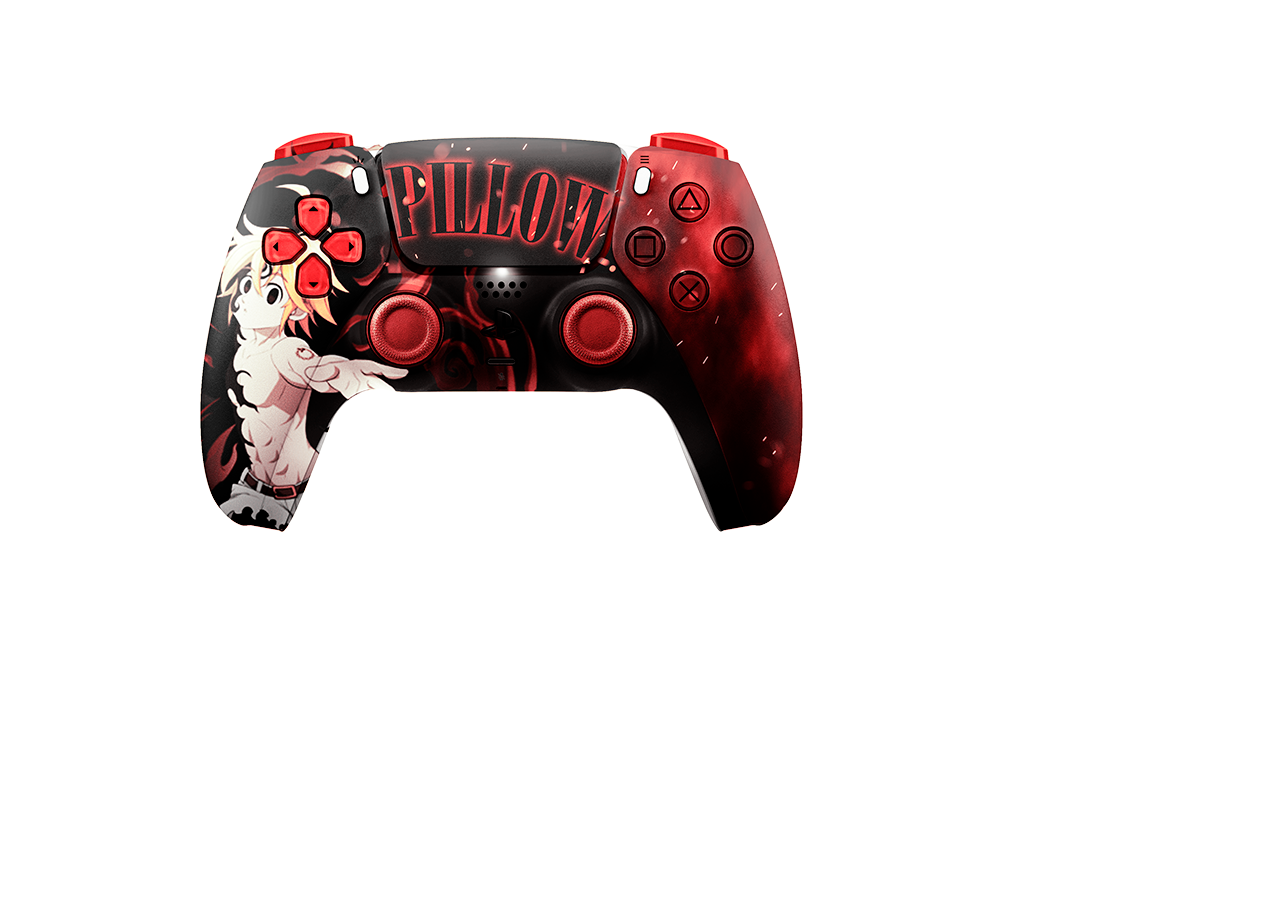
<file: controller.html>
<!DOCTYPE html>
<html>
<head>
<meta charset="UTF-8">
<title>PS5 Controller Overlay</title>

<style>
html, body {
    margin: 0;
    padding: 0;
    width: 100%;
    height: 100%;
    background: transparent;
    overflow: hidden;
}

#controller {
    position: relative;
    width: 1000px;
    height: 667px;
}

canvas {
    position: absolute;
    left: 0;
    top: 0;
    width: 1000px;
    height: 667px;
    pointer-events: none;
}
</style>
</head>

<body>

<div id="controller">
    <canvas id="base" width="1000" height="667"></canvas>
</div>

<script>

const WIDTH = 1000;
const HEIGHT = 667;


/* =====================================================
   SETTINGS
===================================================== */

/*
   How far the visual stick moves.

   Your Gamepad API gives us -1 to +1.
   50 pixels means full stick = 50 pixels.
*/

const STICK_RANGE = 10;


/*
   Ignore tiny controller drift.
*/

const DEADZONE = 0.10;


/*
   Pixel difference threshold.

   We use this to separate the joystick
   from the normal controller.
*/

const DIFFERENCE_THRESHOLD = 25;


/* =====================================================
   BUTTONS
===================================================== */

const files = {

    x: "controller_x_pressed.png",
    o: "controller_o_pressed.png",
    square: "controller_square_pressed.png",
    triangle: "controller_triangle_pressed.png",

    L1: "controller_L1_pressed.png",
    R1: "controller_R1_pressed.png",

    dpadup: "controller_dpadup_pressed.png",
    dpaddown: "controller_dpaddown_pressed.png",
    dpadleft: "controller_dpadleft_pressed.png",
    dpadright: "controller_dpadright_pressed.png",

    touchpad: "controller_touchpad_pressed.png"
};


const buttonMap = {

    0: "x",
    1: "o",
    2: "square",
    3: "triangle",

    4: "L1",
    5: "R1",

    12: "dpadup",
    13: "dpaddown",
    14: "dpadleft",
    15: "dpadright",

    9: "touchpad"
};


/* =====================================================
   CANVAS
===================================================== */

const canvas =
    document.getElementById("base");

const ctx =
    canvas.getContext("2d");


let normalImage = null;

let overlays = {};

let gamepad = null;

let leftStick = null;
let rightStick = null;


/* =====================================================
   LOAD IMAGE
===================================================== */

function loadImage(src) {

    return new Promise((resolve, reject) => {

        const img = new Image();

        img.onload = () => resolve(img);

        img.onerror = () =>
            reject(
                new Error(
                    "Could not load " + src
                )
            );

        img.src = src;
    });
}


/* =====================================================
   GET IMAGE DATA
===================================================== */

function imageData(img) {

    const c =
        document.createElement("canvas");

    c.width = WIDTH;
    c.height = HEIGHT;

    const cctx =
        c.getContext("2d");

    cctx.drawImage(
        img,
        0,
        0,
        WIDTH,
        HEIGHT
    );

    return cctx.getImageData(
        0,
        0,
        WIDTH,
        HEIGHT
    );
}


/* =====================================================
   BUTTON OVERLAY
===================================================== */

function makeButtonOverlay(
    normal,
    pressed
) {

    const c =
        document.createElement("canvas");

    c.width = WIDTH;
    c.height = HEIGHT;

    const cctx =
        c.getContext("2d");

    const output =
        cctx.createImageData(
            WIDTH,
            HEIGHT
        );

    const n =
        normal.data;

    const p =
        pressed.data;

    const o =
        output.data;


    for (
        let i = 0;
        i < n.length;
        i += 4
    ) {

        const difference =
            Math.abs(n[i] - p[i]) +
            Math.abs(n[i + 1] - p[i + 1]) +
            Math.abs(n[i + 2] - p[i + 2]) +
            Math.abs(n[i + 3] - p[i + 3]);


        if (
            difference >
            DIFFERENCE_THRESHOLD
        ) {

            o[i] =
                p[i];

            o[i + 1] =
                p[i + 1];

            o[i + 2] =
                p[i + 2];

            o[i + 3] =
                p[i + 3];

        } else {

            o[i] = 0;
            o[i + 1] = 0;
            o[i + 2] = 0;
            o[i + 3] = 0;
        }
    }


    cctx.putImageData(
        output,
        0,
        0
    );


    return c;
}


/* =====================================================
   FIND CHANGED PIXELS
===================================================== */

function findChangedPixels(
    normal,
    pressed
) {

    const n =
        normal.data;

    const p =
        pressed.data;


    const changed = [];


    for (
        let y = 0;
        y < HEIGHT;
        y++
    ) {

        for (
            let x = 0;
            x < WIDTH;
            x++
        ) {

            const i =
                (y * WIDTH + x) * 4;


            const difference =
                Math.abs(n[i] - p[i]) +
                Math.abs(n[i + 1] - p[i + 1]) +
                Math.abs(n[i + 2] - p[i + 2]) +
                Math.abs(n[i + 3] - p[i + 3]);


            if (
                difference >
                DIFFERENCE_THRESHOLD
            ) {

                changed.push({
                    x,
                    y,
                    i
                });
            }
        }
    }


    return changed;
}


/* =====================================================
   BUILD STICK
===================================================== */

function buildStick(
    normal,
    pressed,
    name
) {

    const changed =
        findChangedPixels(
            normal,
            pressed
        );


    console.log(
        name +
        " changed pixels:",
        changed.length
    );


    if (
        changed.length === 0
    ) {

        console.error(
            name +
            " had no detectable changes."
        );

        return null;
    }


    /*
       Find the bounding box.
    */

    let minX = WIDTH;
    let minY = HEIGHT;

    let maxX = 0;
    let maxY = 0;


    for (
        const pixel of changed
    ) {

        minX =
            Math.min(
                minX,
                pixel.x
            );

        minY =
            Math.min(
                minY,
                pixel.y
            );

        maxX =
            Math.max(
                maxX,
                pixel.x
            );

        maxY =
            Math.max(
                maxY,
                pixel.y
            );
    }


    console.log(
        name +
        " bounds:",
        {
            minX,
            minY,
            maxX,
            maxY
        }
    );


    /*
       Create a transparent FULL-SIZE sprite.

       This is important.

       The canvas stays 1000×667,
       but everything except the changed
       pixels is transparent.

       Therefore moving it moves ONLY
       the joystick pixels.
    */

    const sprite =
        document.createElement("canvas");

    sprite.width =
        WIDTH;

    sprite.height =
        HEIGHT;


    const spriteCtx =
        sprite.getContext("2d");


    const output =
        spriteCtx.createImageData(
            WIDTH,
            HEIGHT
        );

    const out =
        output.data;

    const p =
        pressed.data;


    for (
        const pixel of changed
    ) {

        const i =
            pixel.i;


        out[i] =
            p[i];

        out[i + 1] =
            p[i + 1];

        out[i + 2] =
            p[i + 2];

        out[i + 3] =
            p[i + 3];
    }


    spriteCtx.putImageData(
        output,
        0,
        0
    );


    return {

        image: sprite,

        /*
           The original location of the
           joystick's center.
        */

        centerX:
            (minX + maxX) / 2,

        centerY:
            (minY + maxY) / 2,

        minX,
        minY,
        maxX,
        maxY
    };
}


/* =====================================================
   NORMALIZE AXIS
===================================================== */

function axis(value) {

    if (
        Math.abs(value) <
        DEADZONE
    ) {

        return 0;
    }


    const sign =
        value < 0
            ? -1
            : 1;


    const magnitude =
        (
            Math.abs(value) -
            DEADZONE
        )
        /
        (1 - DEADZONE);


    return (
        sign *
        Math.min(
            1,
            magnitude
        )
    );
}


/* =====================================================
   DRAW STICK
===================================================== */

function drawStick(
    stick,
    xAxis,
    yAxis
) {

    if (!stick)
        return;


    const x =
        axis(xAxis) *
        STICK_RANGE;

    const y =
        axis(yAxis) *
        STICK_RANGE;


    /*
       We want:

       normal stick position
       +
       controller movement
    */

    ctx.drawImage(
        stick.image,
        x,
        y
    );
}


/* =====================================================
   FIND GAMEPAD
===================================================== */

function findGamepad() {

    const pads =
        navigator.getGamepads();


    if (
        gamepad &&
        pads[gamepad.index]
    ) {

        gamepad =
            pads[gamepad.index];

        return gamepad;
    }


    for (
        const pad of pads
    ) {

        if (pad) {

            gamepad =
                pad;

            return pad;
        }
    }


    return null;
}


/* =====================================================
   UPDATE
===================================================== */

function update() {

    /*
       NORMAL CONTROLLER
    */

    ctx.clearRect(
        0,
        0,
        WIDTH,
        HEIGHT
    );


    ctx.drawImage(
        normalImage,
        0,
        0,
        WIDTH,
        HEIGHT
    );


    const pad =
        findGamepad();


    if (pad) {


        /*
           BUTTONS
        */

        for (
            const index in buttonMap
        ) {

            const button =
                pad.buttons[index];


            if (
                !button ||
                !button.pressed
            )
                continue;


            const overlay =
                overlays[
                    buttonMap[index]
                ];


            if (overlay) {

                ctx.drawImage(
                    overlay,
                    0,
                    0
                );
            }
        }


        /*
           LEFT STICK
        */

        drawStick(
            leftStick,
            pad.axes[0] || 0,
            pad.axes[1] || 0
        );


        /*
           RIGHT STICK
        */

        drawStick(
            rightStick,
            pad.axes[2] || 0,
            pad.axes[3] || 0
        );
    }


    requestAnimationFrame(
        update
    );
}


/* =====================================================
   GAMEPAD EVENTS
===================================================== */

window.addEventListener(
    "gamepadconnected",
    event => {

        gamepad =
            event.gamepad;

        console.log(
            "Gamepad connected:",
            gamepad.id
        );
    }
);


window.addEventListener(
    "gamepaddisconnected",
    event => {

        if (
            gamepad &&
            event.gamepad.index ===
            gamepad.index
        ) {

            gamepad = null;
        }
    }
);


/* =====================================================
   START
===================================================== */

async function start() {

    try {

        console.log(
            "Loading controller..."
        );


        /*
           Normal controller.
        */

        normalImage =
            await loadImage(
                "controller_normal.png"
            );


        const normalData =
            imageData(
                normalImage
            );


        /*
           Buttons.
        */

        for (
            const name in files
        ) {

            const pressed =
                await loadImage(
                    files[name]
                );

            const pressedData =
                imageData(
                    pressed
                );


            overlays[name] =
                makeButtonOverlay(
                    normalData,
                    pressedData
                );
        }


        /*
           Left joystick.
        */

        const leftImage =
            await loadImage(
                "controller_LeftAnalog_pressed.png"
            );

        const leftData =
            imageData(
                leftImage
            );


        leftStick =
            buildStick(
                normalData,
                leftData,
                "LEFT STICK"
            );


        /*
           Right joystick.
        */

        const rightImage =
            await loadImage(
                "controller_RightAnalog_pressed.png"
            );

        const rightData =
            imageData(
                rightImage
            );


        rightStick =
            buildStick(
                normalData,
                rightData,
                "RIGHT STICK"
            );


        console.log(
            "================================"
        );

        console.log(
            "CONTROLLER READY"
        );

        console.log(
            "LEFT STICK:",
            leftStick
        );

        console.log(
            "RIGHT STICK:",
            rightStick
        );

        console.log(
            "================================"
        );


        requestAnimationFrame(
            update
        );


    } catch (error) {

        console.error(
            "CONTROLLER ERROR:",
            error
        );
    }
}


start();

</script>

</body>
</html>
</file>
